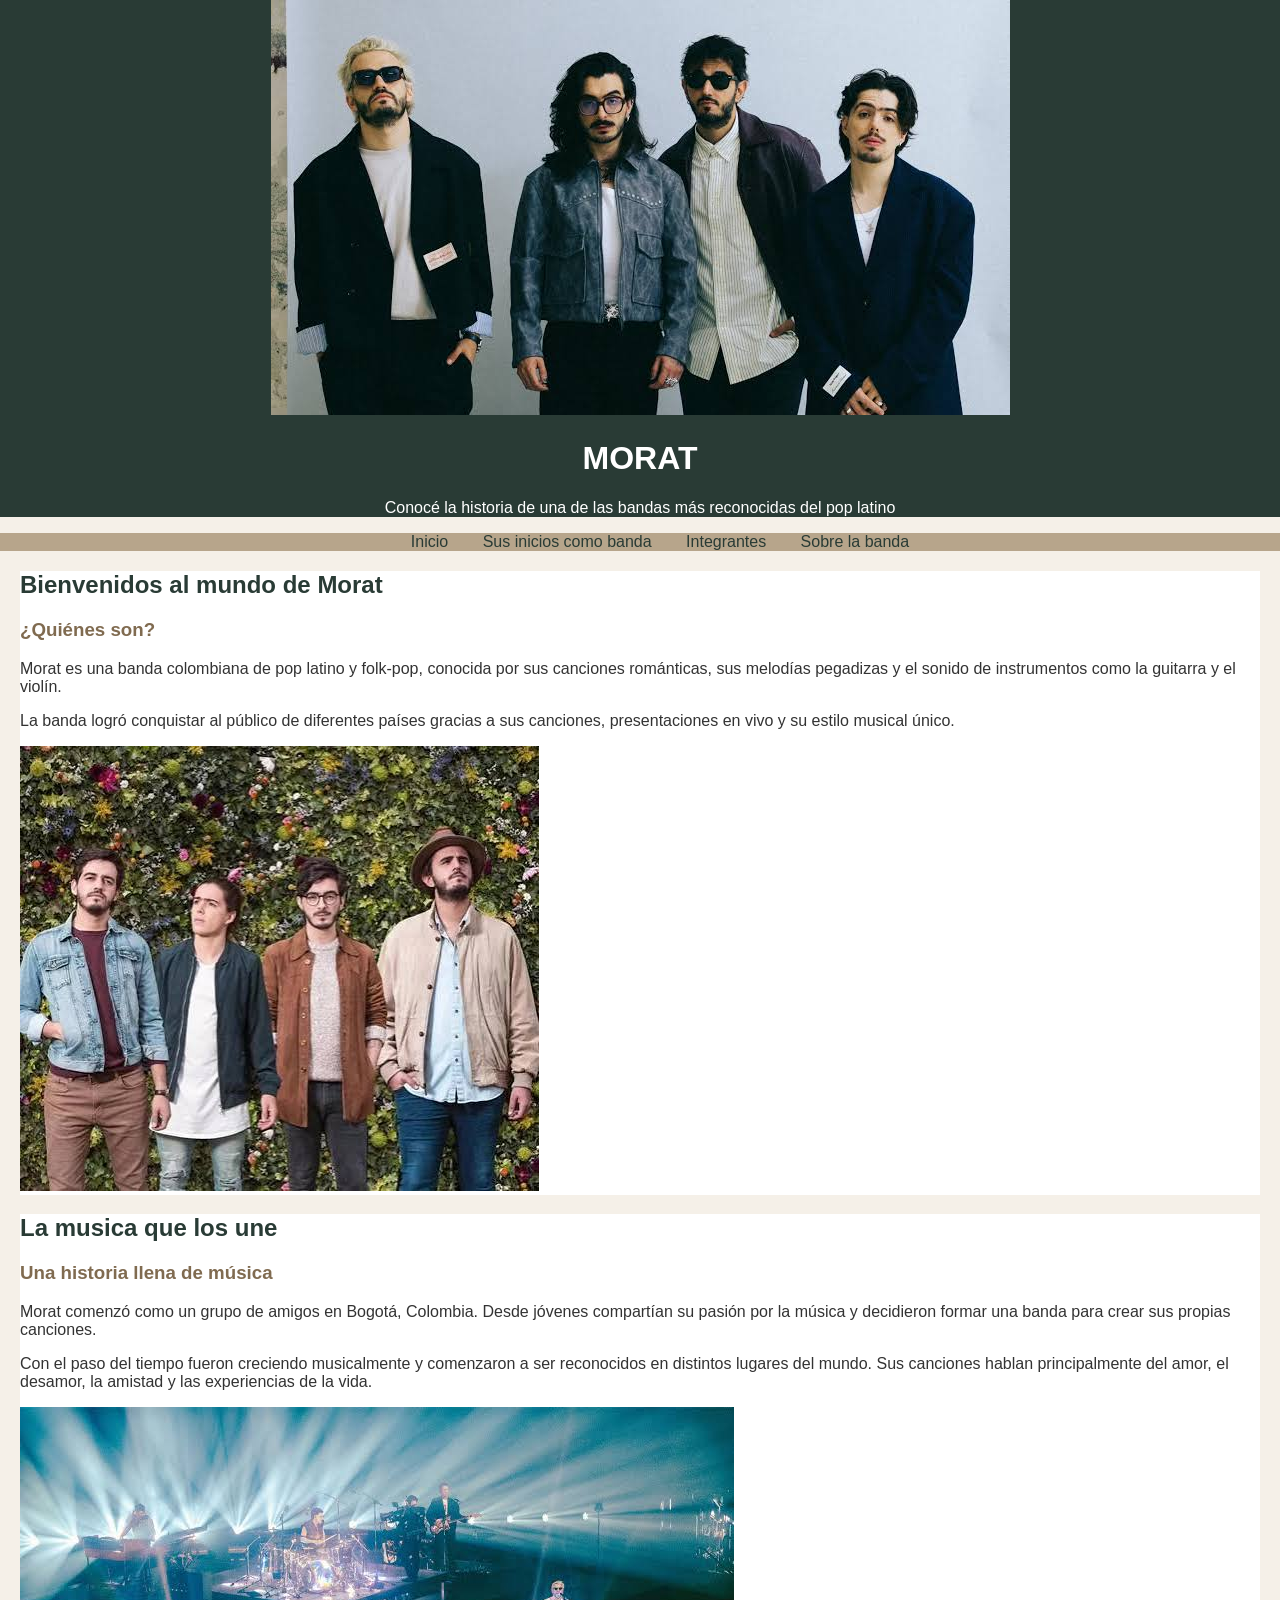
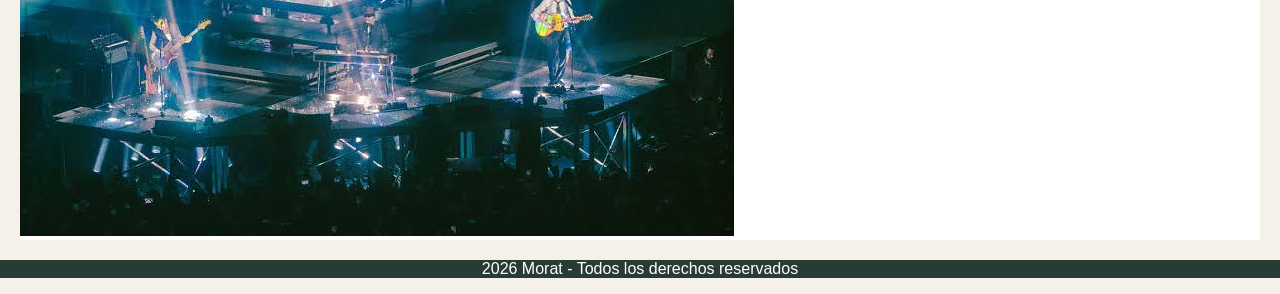
<file: index.html>
<!DOCTYPE html>
 <html lang="es">
    <head>     
        <meta charset="UTF-8">     
        <meta name="viewport" content="width=device-width, initial-scale=1.0">     
        <title>Banda Musical</title>     
        <link rel="stylesheet" href="style.css"> 
    </head> 
    <body>     
        <header>         
            <img class="bandamusical" src="imagenes/inicio.jpg" alt="Morat">         
            <h1>MORAT</h1>         
            <p>Conocé la historia de una de las bandas más reconocidas del pop latino</p>     
        </header>         
        <nav>         
            <ul>             
                <li class="opcion"><a class="menu" href="index.html">Inicio</a></li>             
                <li class="opcion"><a class="menu" href="iniciosdelabanda.html">Sus inicios como banda</a></li>
                <li class="opcion"><a class="menu" href="integrantes.html">Integrantes</a></li>             
                <li class="opcion"><a class="menu" href="sobrelabanda.html">Sobre la banda</a></li>         
            </ul>     
        </nav>     
        <main>         
            <section id="Inicio">             
                <h2>Bienvenidos al mundo de Morat</h2>             
                <article>                 
                    <h3>¿Quiénes son?</h3>                 
                    <p>Morat es una banda colombiana de pop latino y folk-pop, conocida por sus canciones románticas, sus melodías pegadizas y el sonido de instrumentos como la guitarra y el violín.</p> 
                    <p>La banda logró conquistar al público de diferentes países gracias a sus canciones, presentaciones en vivo y su estilo musical único.</p>                
                    <img src="imagenes/inicio2.jpg" alt="Banda morat">             
                </article>         
            </section> 
            <section id="Historia">             
                <h2>La musica que los une</h2>            
                <article>                 
                    <h3>Una historia llena de música</h3>                 
                     <p>Morat comenzó como un grupo de amigos en Bogotá, Colombia. Desde jóvenes compartían su pasión por la música y decidieron formar una banda para crear sus propias canciones.</p>
                     <p>Con el paso del tiempo fueron creciendo musicalmente y comenzaron a ser reconocidos en distintos lugares del mundo. Sus canciones hablan principalmente del amor, el desamor, la amistad y las experiencias de la vida.</p>                 
                    <img src="imagenes/en vivo.jpg" alt="tocando en vivo">             
                </article>         
            </section>     
        </main>     
        <footer>         
            <p>2026 Morat - Todos los derechos reservados</p>     
        </footer> 
    </body>  
</html>
</file>
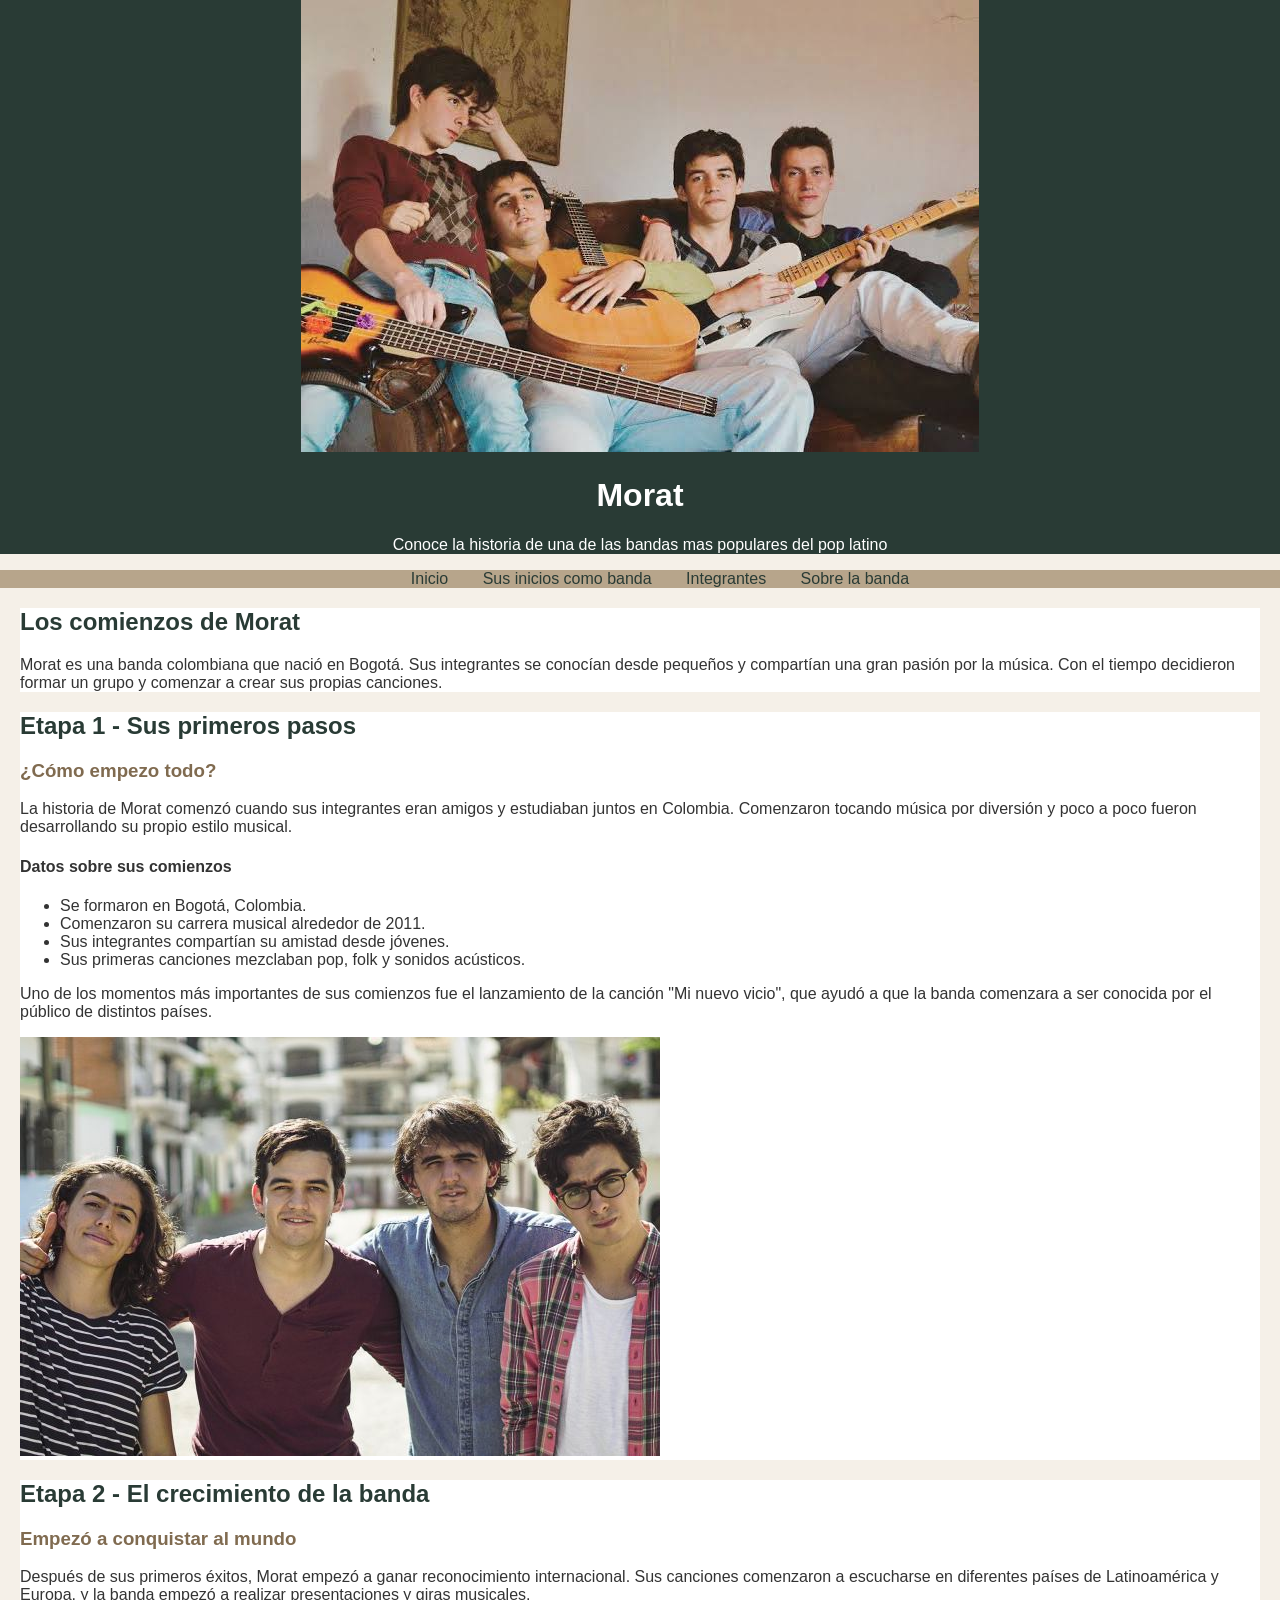
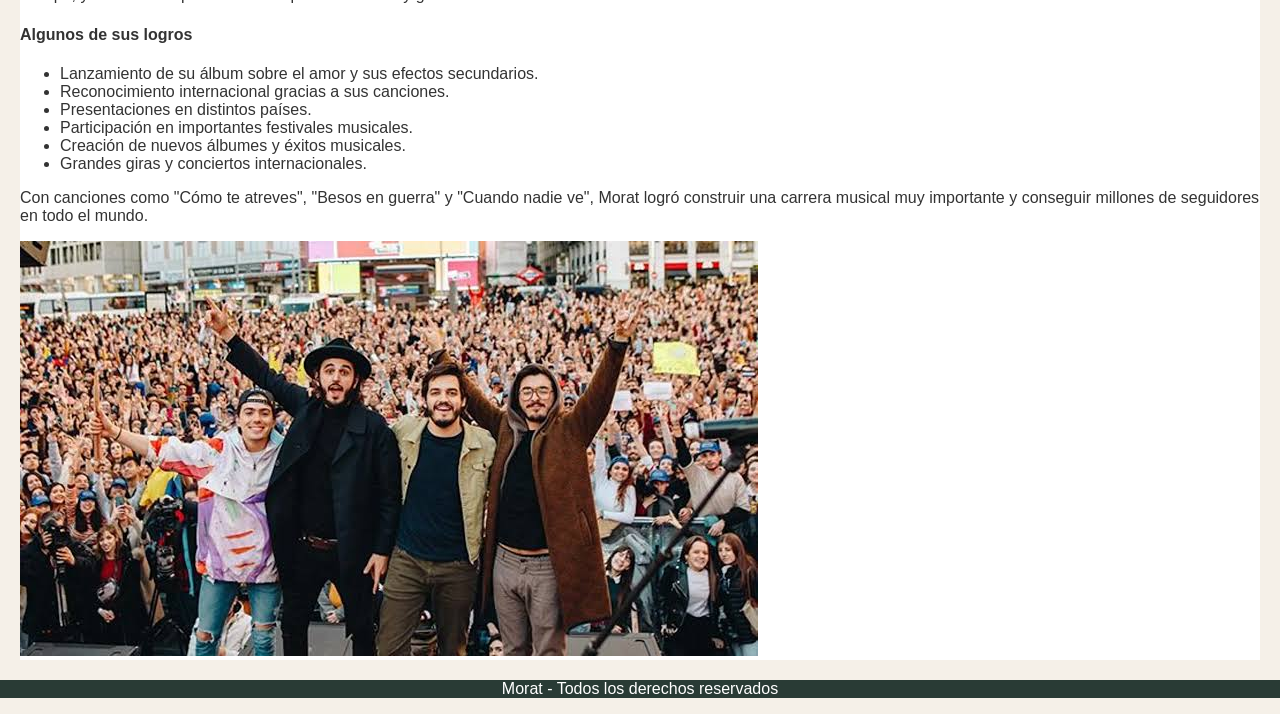
<file: iniciosdelabanda.html>
<!DOCTYPE html> <html lang="es"> 
    <head>     
        <meta charset="UTF-8">     
        <meta name="viewport" content="width=device-width, initial-scale=1.0">     
        <title>Morat- Sus inicios</title>     
        <link rel="stylesheet" href="style.css"> 
    </head> 
    <body>     
        <header>         
            <img class="logo" src="imagenes/inicios.jpg" alt="morat">         
            <h1>Morat</h1>         
            <p>Conoce la historia de una de las bandas mas populares del pop latino</p>     
        </header>         
        <nav>         
            <ul>             
                <li class="opcion"><a class="menu" href="index.html">Inicio</a></li>             
                <li class="opcion"><a class="menu" href="iniciosdelabanda.html">Sus inicios como banda</a></li>             
                <li class="opcion"><a class="menu" href="integrantes.html">Integrantes</a></li>             
                <li class="opcion"><a class="menu" href="sobrelabanda.html">Sobre la banda</a></li>         
            </ul>     
        </nav>     
        <main>         
            <section id="inicios">             
                <h2>Los comienzos de Morat</h2>             
                <p>Morat es una banda colombiana que nació en Bogotá. Sus integrantes se conocían desde pequeños y compartían una gran pasión por la música. Con el tiempo decidieron formar un grupo y comenzar a crear sus propias canciones.</p>
            </section>         
            <section id="primeros pasos">             
                <h2>Etapa 1 - Sus primeros pasos</h2>                 
                <h3>¿Cómo empezo todo?</h3>                 
                <p>La historia de Morat comenzó cuando sus integrantes eran amigos y estudiaban juntos en Colombia. Comenzaron tocando música por diversión y poco a poco fueron desarrollando su propio estilo musical.</p>
                <h4>Datos sobre sus comienzos</h4>
            <ul>
                <li>Se formaron en Bogotá, Colombia.</li>
                <li>Comenzaron su carrera musical alrededor de 2011.</li>
                <li>Sus integrantes compartían su amistad desde jóvenes.</li>
                <li>Sus primeras canciones mezclaban pop, folk y sonidos acústicos.</li>
            </ul>                           
                <p>Uno de los momentos más importantes de sus comienzos fue el lanzamiento de la canción "Mi nuevo vicio", que ayudó a que la banda comenzara a ser conocida por el público de distintos países.</p>
                <img src="imagenes/inicios2.jpg" alt="Morat en sus comienzos">         
            </section>         
            <section id="trayectoria">             
                <h2>Etapa 2 - El crecimiento de la banda</h2>                 
                <h3>Empezó a conquistar al mundo</h3>
                <p>Después de sus primeros éxitos, Morat empezó a ganar reconocimiento internacional. Sus canciones comenzaron a escucharse en diferentes países de Latinoamérica y Europa, y la banda empezó a realizar presentaciones y giras musicales.</p>
                <h4>Algunos de sus logros</h4>
            <ul>
                <li>Lanzamiento de su álbum sobre el amor y sus efectos secundarios.</li>
                <li>Reconocimiento internacional gracias a sus canciones.</li>
                <li>Presentaciones en distintos países.</li>
                <li>Participación en importantes festivales musicales.</li>
                <li>Creación de nuevos álbumes y éxitos musicales.</li>
                <li>Grandes giras y conciertos internacionales.</li>
            </ul>
            <p>Con canciones como "Cómo te atreves", "Besos en guerra" y "Cuando nadie ve", Morat logró construir una carrera musical muy importante y conseguir millones de seguidores en todo el mundo.</p>
                <img src="imagenes/concierto.jpg" alt="Morat en su concierto">         
                </section>     
            </main>     
            <footer>         
                <p>Morat - Todos los derechos reservados</p>     
            </footer> 
        </body> 
        </html>
</file>
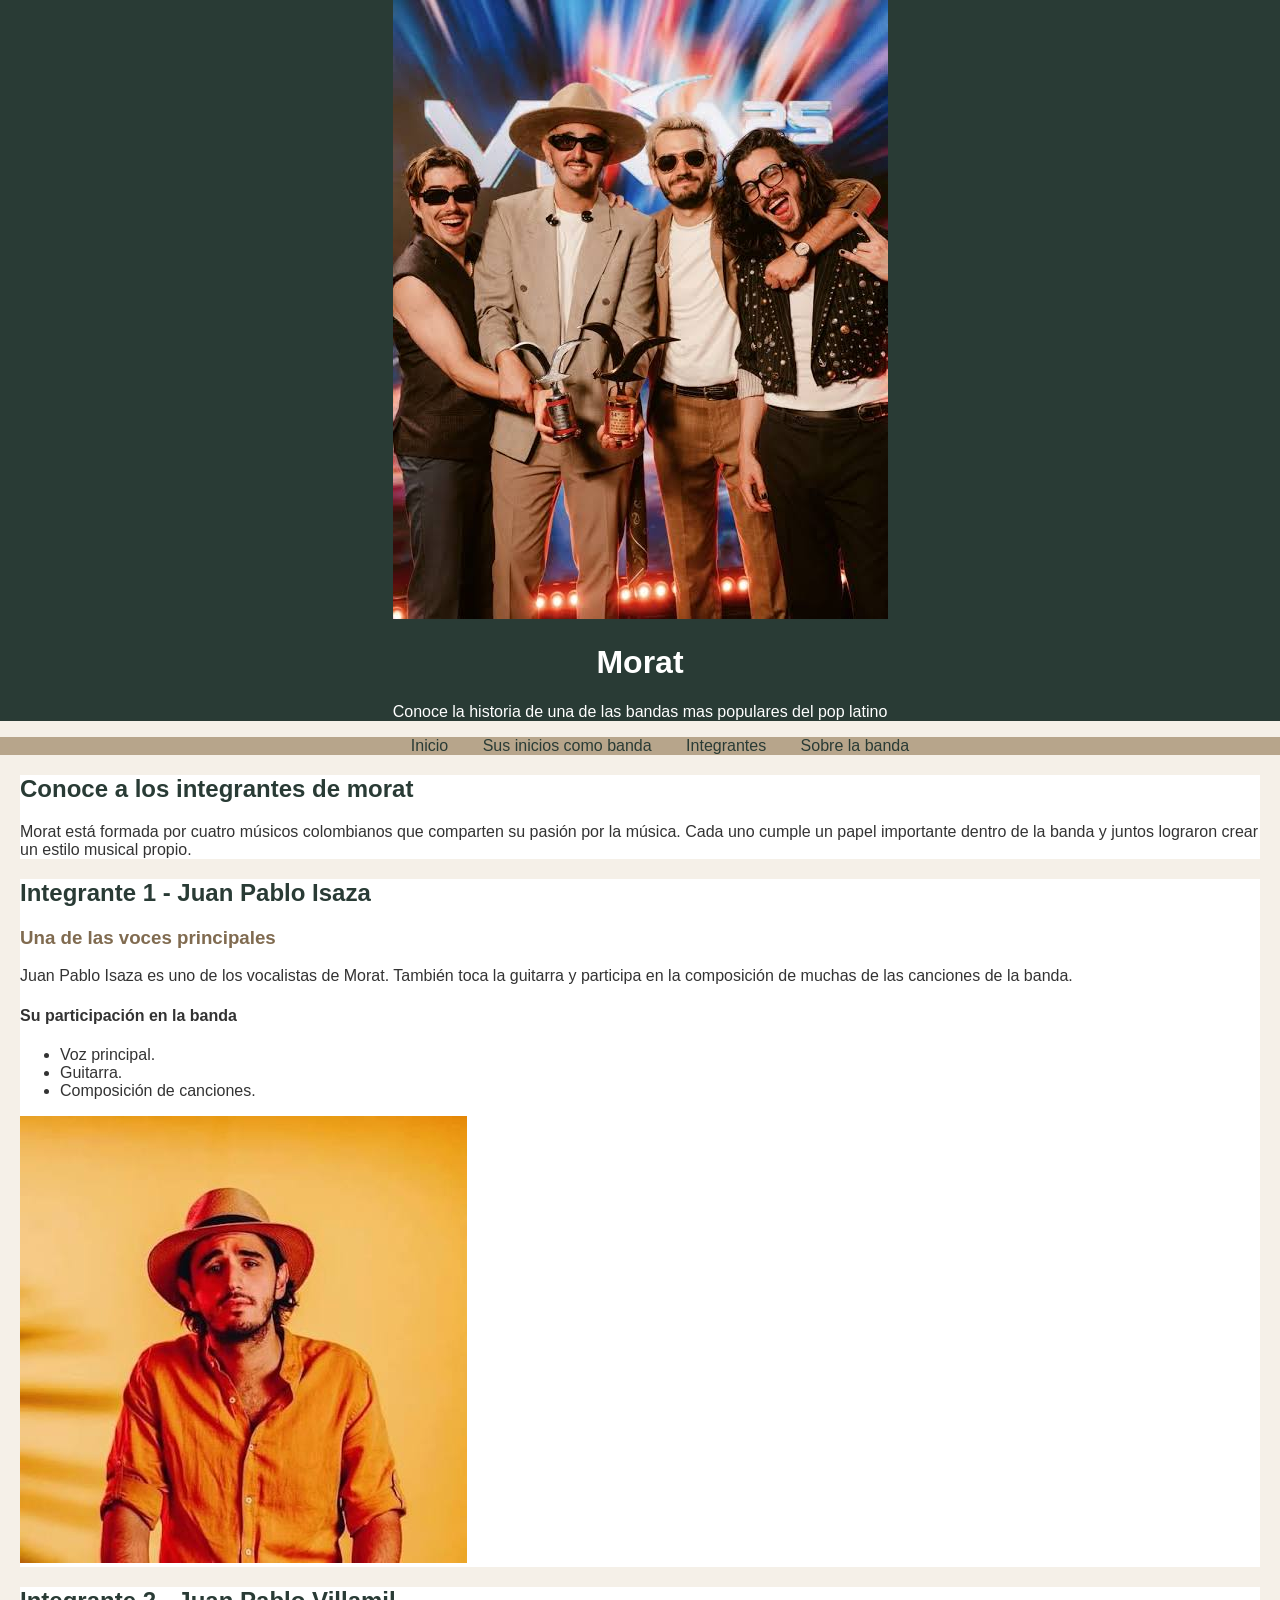
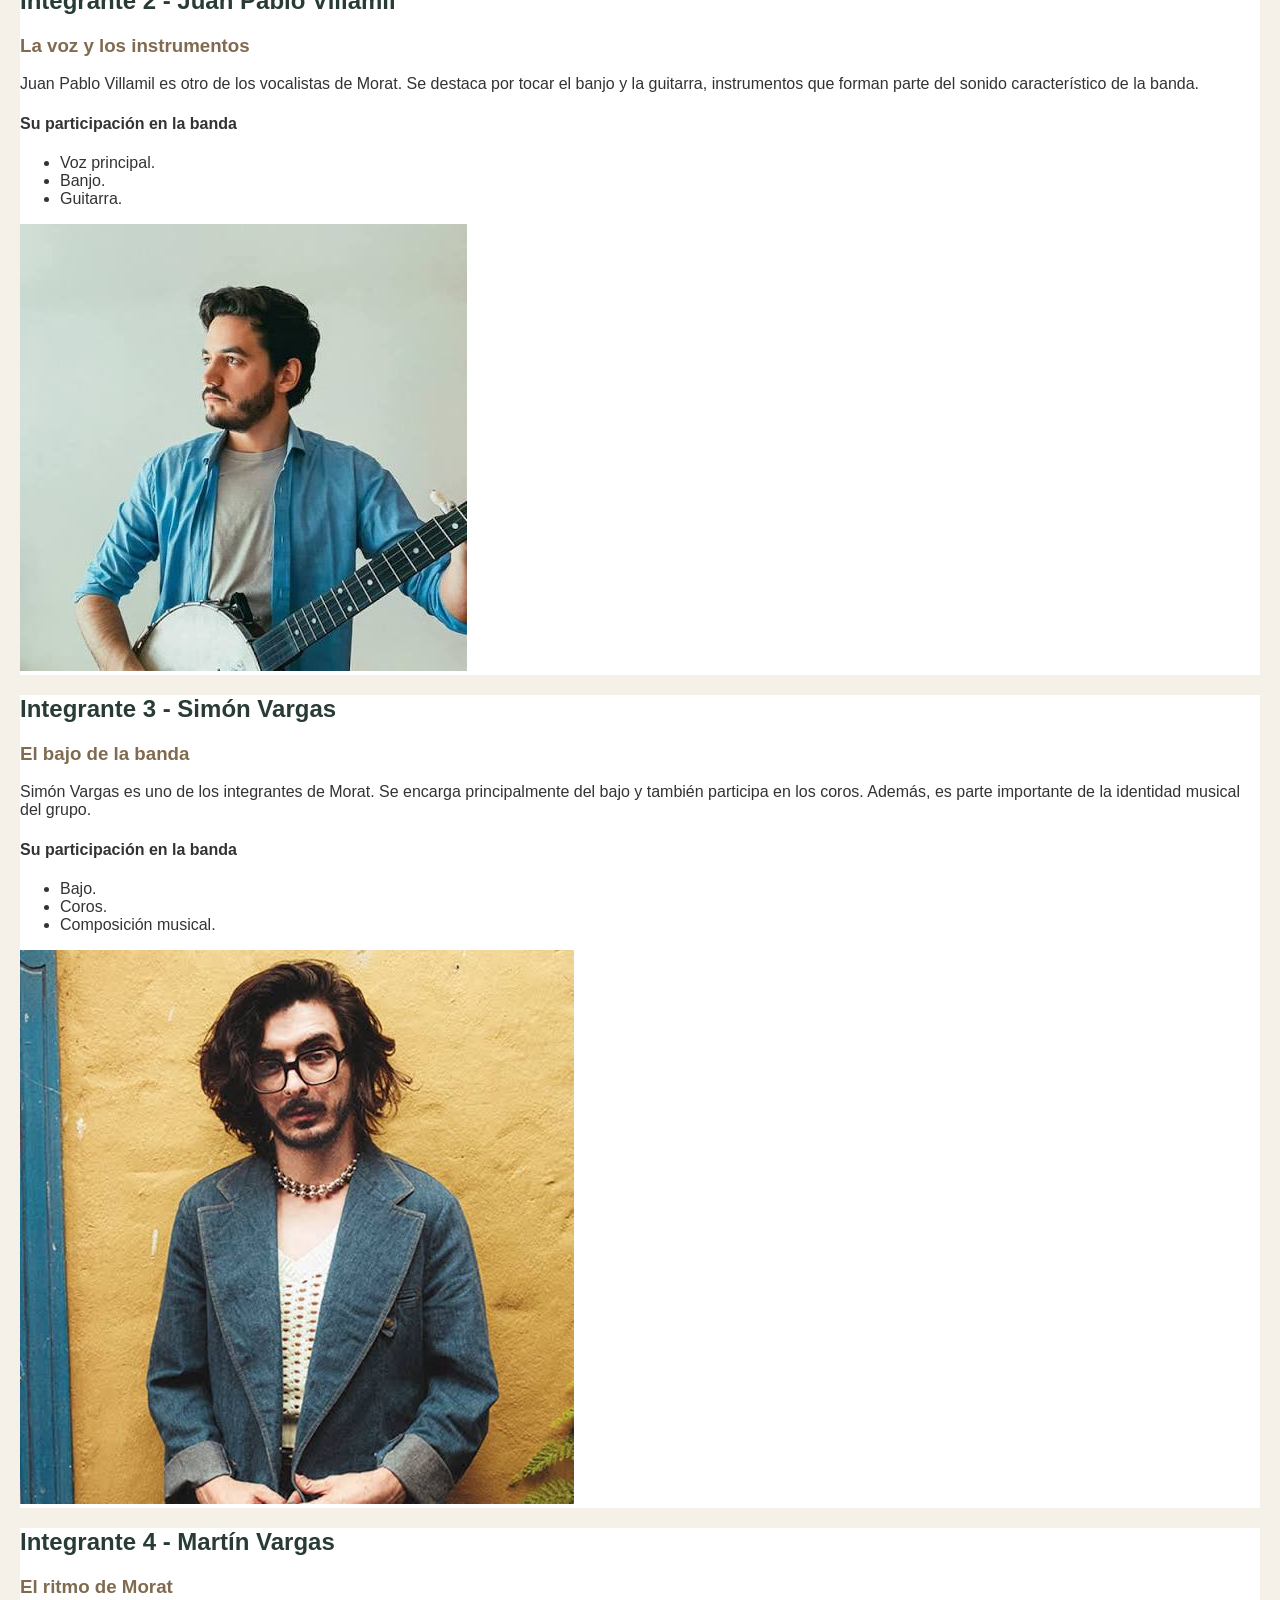
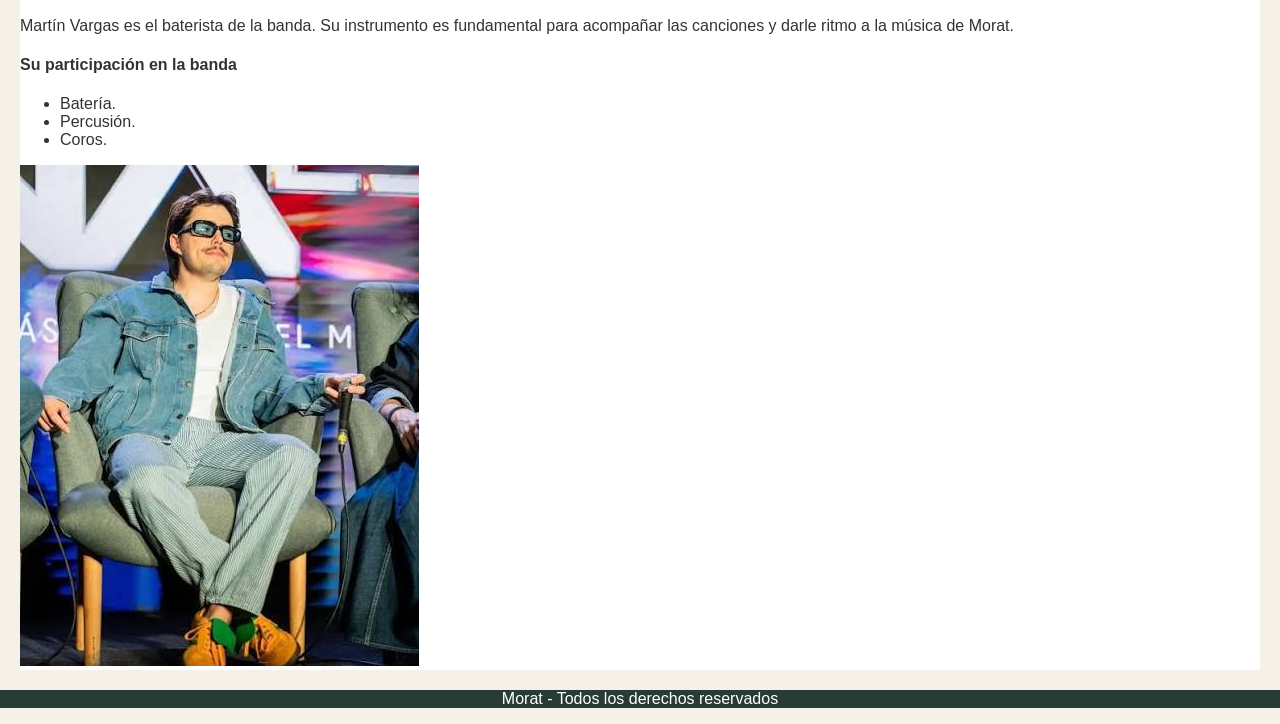
<file: integrantes.html>
<!DOCTYPE html> <html lang="es"> 
    <head>     
        <meta charset="UTF-8">     
        <meta name="viewport" content="width=device-width, initial-scale=1.0">     
        <title>Morat - Integrantes</title>     
        <link rel="stylesheet" href="style.css"> 
    </head> 
    <body>     
        <header>         
            <img class="logo" src="imagenes/inicio3.jpg" alt="morat">         
            <h1>Morat</h1>         
            <p>Conoce la historia de una de las bandas mas populares del pop latino</p>    
        </header>         
        <nav>         
            <ul>             
                <li class="opcion"><a class="menu" href="index.html">Inicio</a></li>             
                <li class="opcion"><a class="menu" href="iniciosdelabanda.html">Sus inicios como banda</a></li>             
                <li class="opcion"><a class="menu" href="integrantes.html">Integrantes</a></li>             
                <li class="opcion"><a class="menu" href="sobrelabanda.html">Sobre la banda</a></li>         
            </ul>     
        </nav>     
        <main>         
            <section id="integrantes">             
                <h2>Conoce a los integrantes de morat</h2>             
                 <p>Morat está formada por cuatro músicos colombianos que comparten su pasión por la música. Cada uno cumple un papel importante dentro de la banda y juntos lograron crear un estilo musical propio.</p>
            </section>         
            
            <section id="integrante 1">             
                <h2>Integrante 1 - Juan Pablo Isaza</h2>             
                <h3>Una de las voces principales</h3>             
                <p>Juan Pablo Isaza es uno de los vocalistas de Morat. También toca la guitarra y participa en la composición de muchas de las canciones de la banda.</p> 
                <h4>Su participación en la banda</h4>
            <ul>
                <li>Voz principal.</li>
                <li>Guitarra.</li>
                <li>Composición de canciones.</li>
            </ul>
                <img src="imagenes/isaza.jpg" alt="Juan Pablo Isaza">         
            </section>         
            
            <section id="integrante 2">             
                <h2>Integrante 2 - Juan Pablo Villamil</h2>             
                <h3>La voz y los instrumentos</h3>
                <p>Juan Pablo Villamil es otro de los vocalistas de Morat. Se destaca por tocar el banjo y la guitarra, instrumentos que forman parte del sonido característico de la banda.</p>
                <h4>Su participación en la banda</h4>
            <ul>
                <li>Voz principal.</li>
                <li>Banjo.</li>
                <li>Guitarra.</li>
            </ul>
                <img src="imagenes/villamil.jpg" alt="Juan Pablo Villamil">         
            </section>
            
            <section id="integrante 3">
                <h2>Integrante 3 - Simón Vargas</h2>
                <h3>El bajo de la banda</h3>
                <p>Simón Vargas es uno de los integrantes de Morat. Se encarga principalmente del bajo y también participa en los coros. Además, es parte importante de la identidad musical del grupo.</p>
                <h4>Su participación en la banda</h4>
            <ul>
                <li>Bajo.</li>
                <li>Coros.</li>
                <li>Composición musical.</li>
            </ul>
            <img src="imagenes/simon.jpg" alt="Simón Vargas">
            </section>
            
            <section id="integrante 4">
            <h2>Integrante 4 - Martín Vargas</h2>
            <h3>El ritmo de Morat</h3>
            <p>Martín Vargas es el baterista de la banda. Su instrumento es fundamental para acompañar las canciones y darle ritmo a la música de Morat.</p>
            <h4>Su participación en la banda</h4>
            <ul>
                <li>Batería.</li>
                <li>Percusión.</li>
                <li>Coros.</li>
            </ul>
            <img src="imagenes/martin.jpg" alt="Martín Vargas">
            </section>     
    </main>     
        <footer>         
            <p>Morat - Todos los derechos reservados</p>     
        </footer> 
    </body> 
</html>
</file>
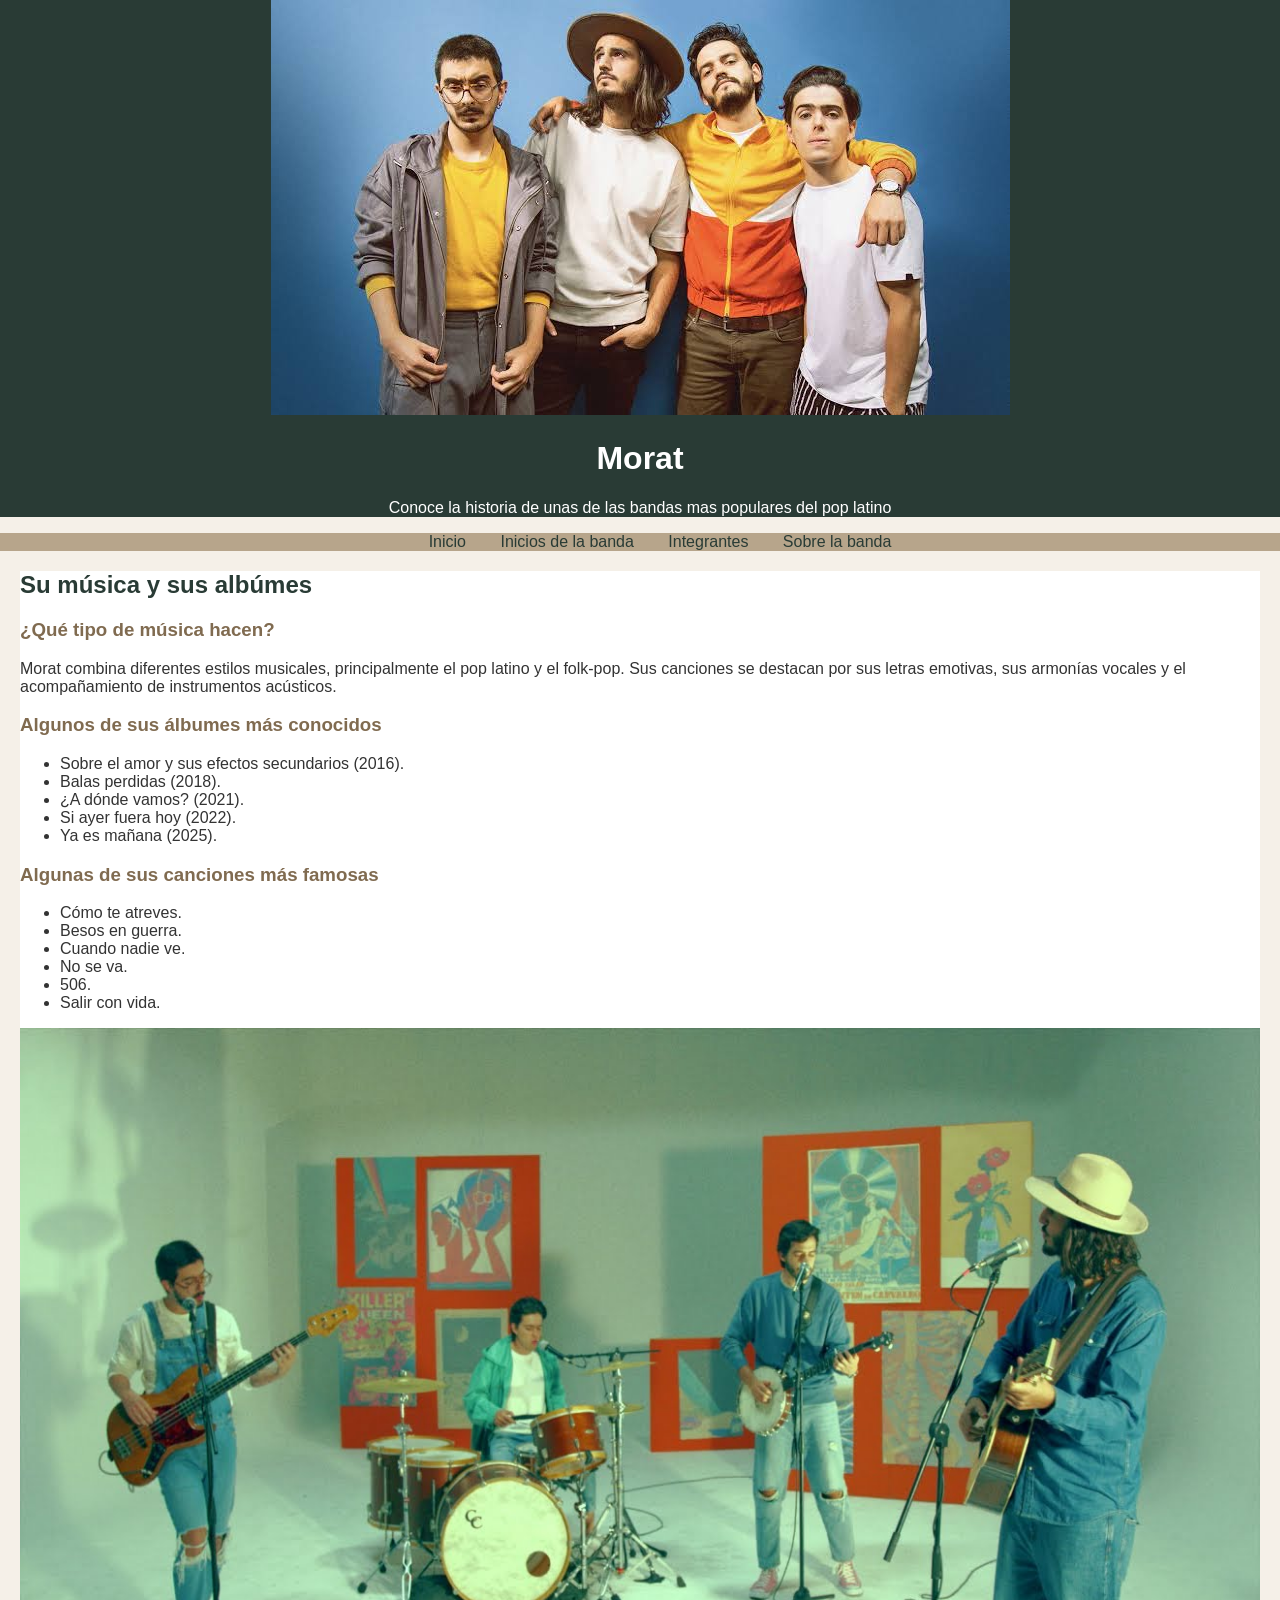
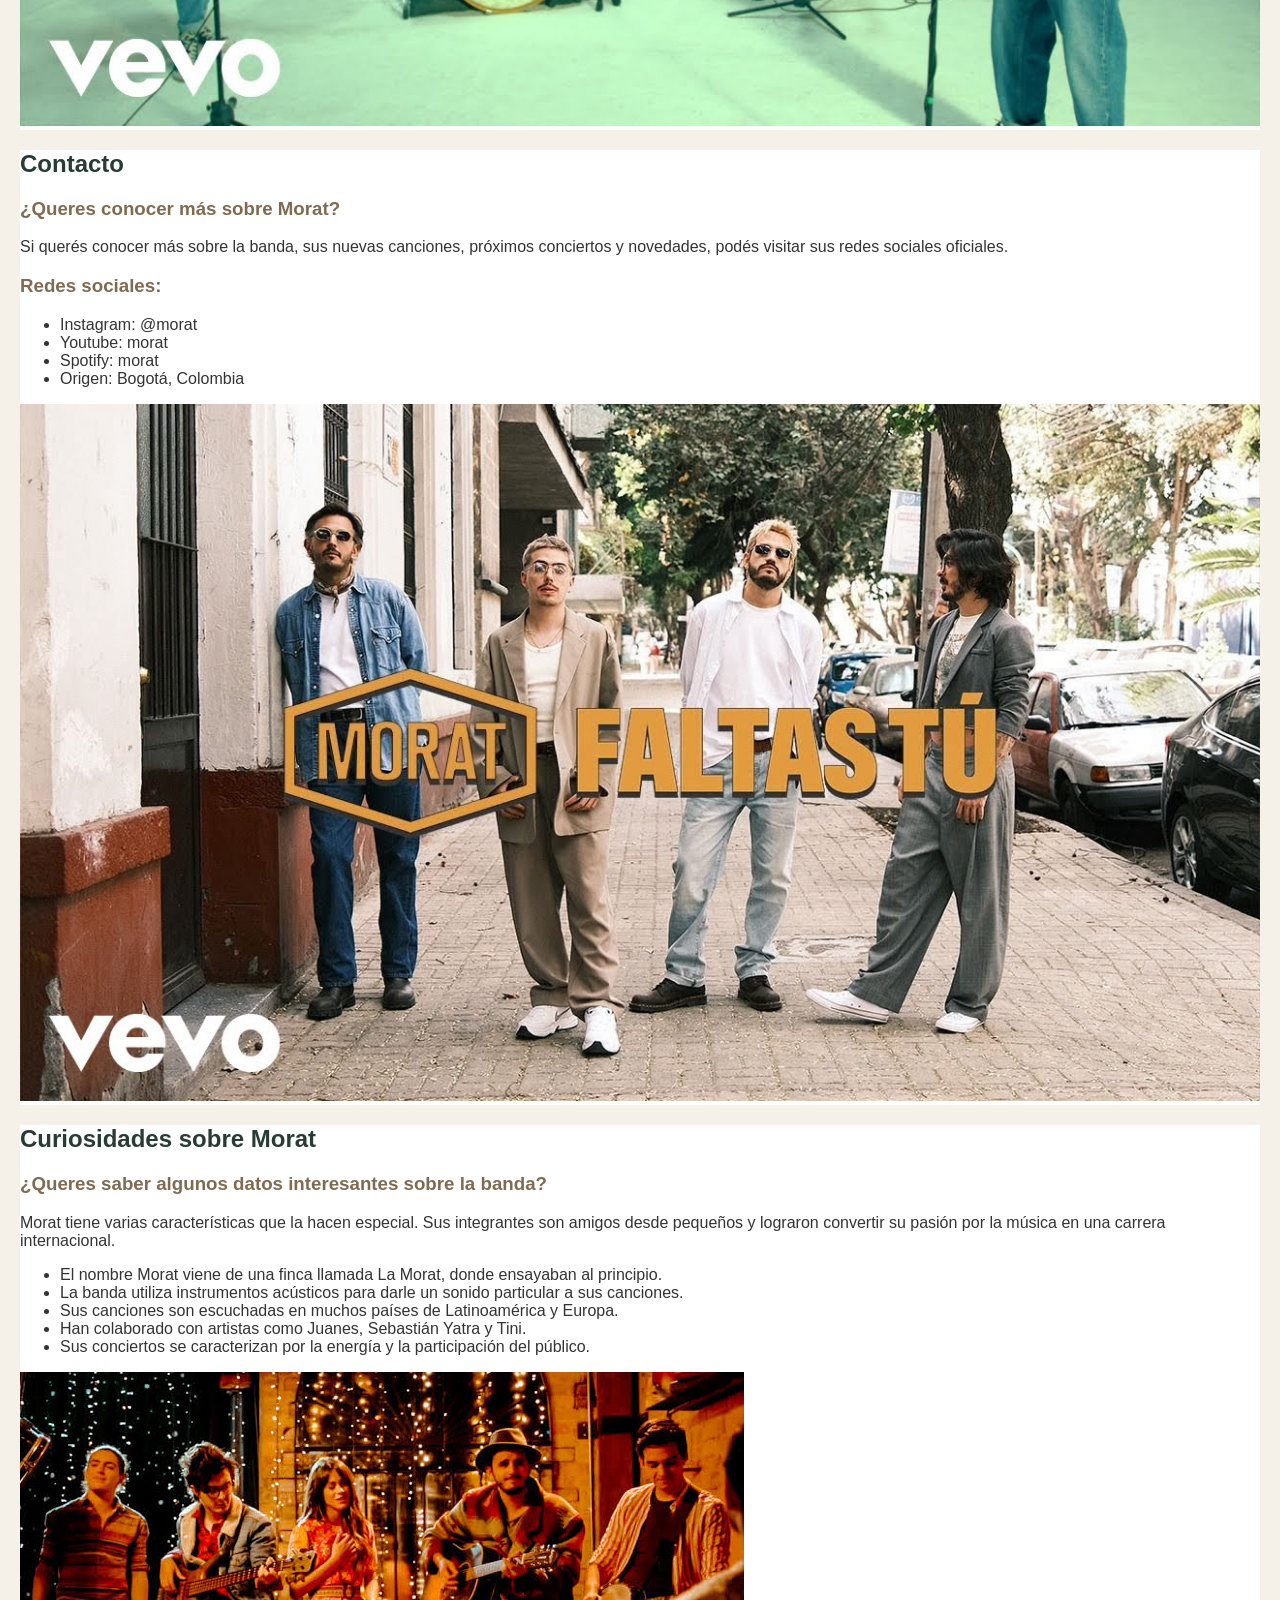
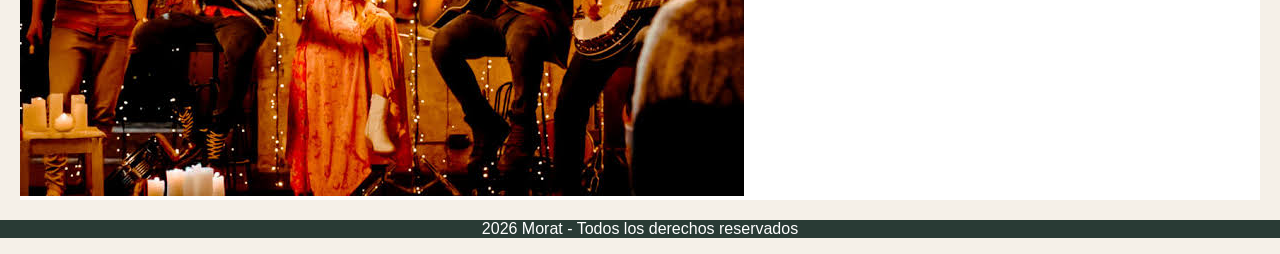
<file: sobrelabanda.html>
<!DOCTYPE html> 
<html lang="es"> 
    <head>     
        <meta charset="UTF-8">     
        <meta name="viewport" content="width=device-width, initial-scale=1.0">     
        <title>Morat - Sobre la banda</title>     
        <link rel="stylesheet" href="style.css"> 
    </head> 
    <body>     
        <header>         
            <img class="logo" src="imagenes/inicio4.jpg" alt="Morat">         
            <h1>Morat</h1>         
            <p>Conoce la historia de unas de las bandas mas populares del pop latino</p>     
        </header>         
        <nav>         
            <ul>             
                <li class="opcion"><a class="menu" href="index.html">Inicio</a></li>             
                <li class="opcion"><a class="menu" href="iniciosdelabanda.html">Inicios de la banda</a></li>             
                <li class="opcion"><a class="menu" href="integrantes.html">Integrantes</a></li>             
                <li class="opcion"><a class="menu" href="sobrelabanda.html">Sobre la banda</a></li>         
            </ul>     
        </nav>     
        <main>         
            <section id="servicios">             
                <h2>Su música y sus albúmes</h2>             
                <h3>¿Qué tipo de música hacen?</h3>             
                <p>Morat combina diferentes estilos musicales, principalmente el pop latino y el folk-pop. Sus canciones se destacan por sus letras emotivas, sus armonías vocales y el acompañamiento de instrumentos acústicos.</p>
                <h3>Algunos de sus álbumes más conocidos</h3>
            <ul>
                <li>Sobre el amor y sus efectos secundarios (2016).</li>
                <li>Balas perdidas (2018).</li>
                <li>¿A dónde vamos? (2021).</li>
                <li>Si ayer fuera hoy (2022).</li>
                <li>Ya es mañana (2025).</li>
            </ul>
            <h3>Algunas de sus canciones más famosas</h3>
            <ul>
                <li>Cómo te atreves.</li>
                <li>Besos en guerra.</li>
                <li>Cuando nadie ve.</li>
                <li>No se va.</li>
                <li>506.</li>
                <li>Salir con vida.</li>
            </ul>
                <img src="imagenes/musica.jpg" alt="su musica">         
            </section>         
            
            <section id="contacto">             
                <h2>Contacto</h2>             
                <h3>¿Queres conocer más sobre Morat?</h3>             
                <p>Si querés conocer más sobre la banda, sus nuevas canciones, próximos conciertos y novedades, podés visitar sus redes sociales oficiales.</p>             
                <h3>Redes sociales:</h3>             
                <ul>                 
                    <li>Instagram: @morat</li>                 
                    <li>Youtube: morat</li>                 
                    <li>Spotify: morat</li>                 
                    <li>Origen: Bogotá, Colombia</li>             
                </ul>
                   <img src="imagenes/contacto.jpg" alt="youtube">             
            </section>
            
            <section id="curiosidades">             
                <h2>Curiosidades sobre Morat</h2>             
                <h3>¿Queres saber algunos datos interesantes sobre la banda?</h3>             
                <p>Morat tiene varias características que la hacen especial. Sus integrantes son amigos desde pequeños y lograron convertir su pasión por la música en una carrera internacional.</p>             
                <ul>                 
                    <li>El nombre Morat viene de una finca llamada La Morat, donde ensayaban al principio.</li>
                    <li>La banda utiliza instrumentos acústicos para darle un sonido particular a sus canciones.</li>
                    <li>Sus canciones son escuchadas en muchos países de Latinoamérica y Europa.</li>
                    <li>Han colaborado con artistas como Juanes, Sebastián Yatra y Tini.</li>
                    <li>Sus conciertos se caracterizan por la energía y la participación del público.</li>           
                </ul>
                   <img src="imagenes/colaboraciones.jpg" alt="colaboracion tini">             
            </section> 
    </main>

    <footer>
        <p>2026 Morat - Todos los derechos reservados</p>
    </footer>

</body>

</html>
</file>
<file: style.css>
body {
    background-color: #f5f0e8;
    color: #333333;
    font-family: Arial, sans-serif;
    margin: 0;
}


header {
    background-color: #293b35;
    color: white;
    text-align: center;
}


nav {
    background-color: #b7a58b;
}

nav ul {
    text-align: center;
}

nav li {
    display: inline;
    margin: 15px;
}

nav a {
    color: #293b35;
    text-decoration: none;
}


main {
    margin: 20px;
}

section {
    background-color: white;
}


h2 {
    color: #293b35;
}

h3 {
    color: #806b50;
}


img {
    max-width: 100%;
    height: auto;
}


footer {
    background-color: #293b35;
    color: white;
    text-align: center;
}
</file>
